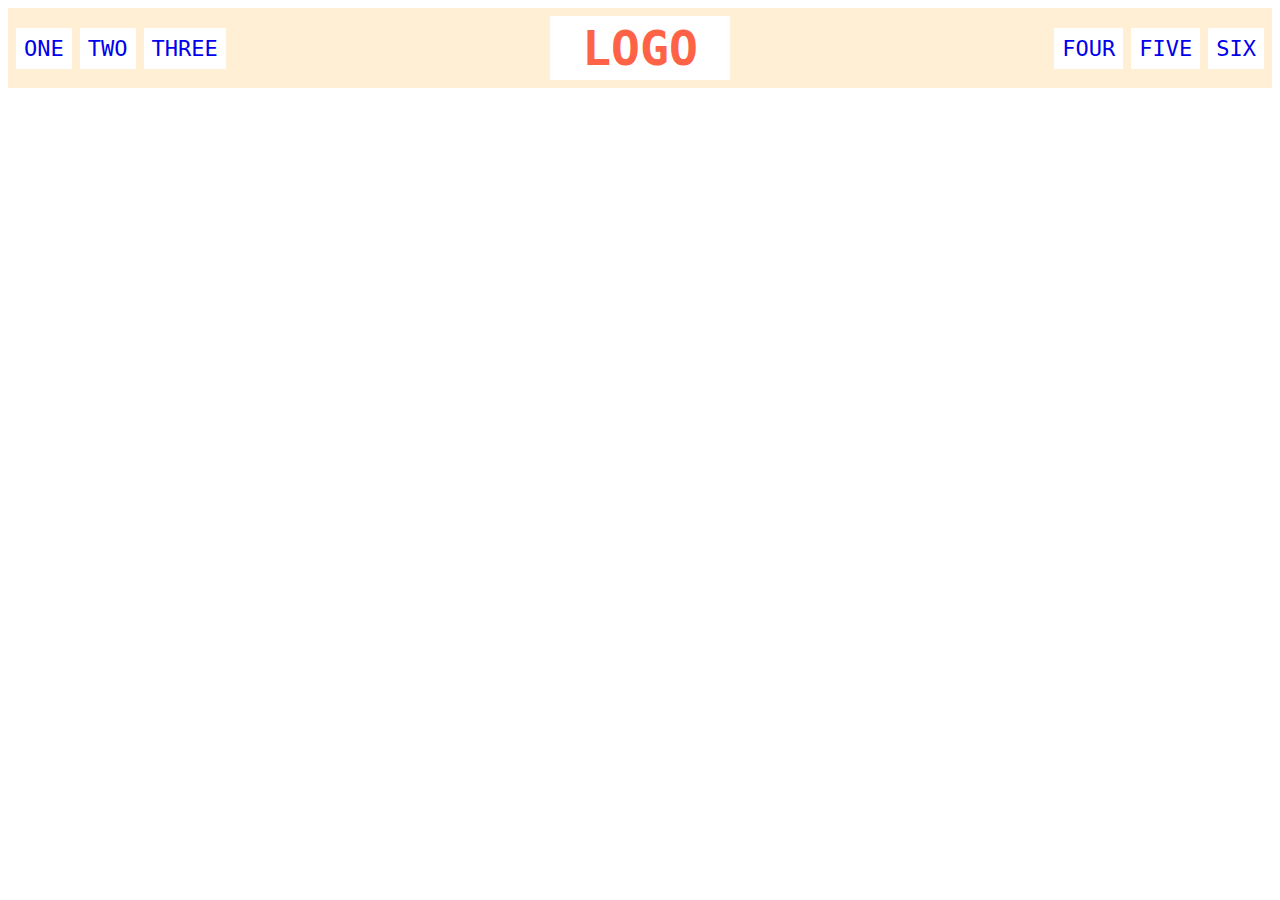
<file: basicheader/index.html>
<!DOCTYPE html>
<html lang="en">
  <head>
    <meta charset="UTF-8">
    <meta http-equiv="X-UA-Compatible" content="IE=edge">
    <meta name="viewport" content="width=device-width, initial-scale=1.0">
    <title>Flex Header</title>
    <link rel="stylesheet" href="style.css">
  </head>
  <body>
    <div class="header">
      <div class="left-links">
        <ul>
          <li><a href="#">ONE</a></li>
          <li><a href="#">TWO</a></li>
          <li><a href="#">THREE</a></li>
        </ul>
      </div>
      <div class="logo">LOGO</div>
      <div class="right-links">
        <ul>
          <li><a href="#">FOUR</a></li>
          <li><a href="#">FIVE</a></li>
          <li><a href="#">SIX</a></li>
        </ul>
      </div>
    </div>
  </body>
</html>
</file>
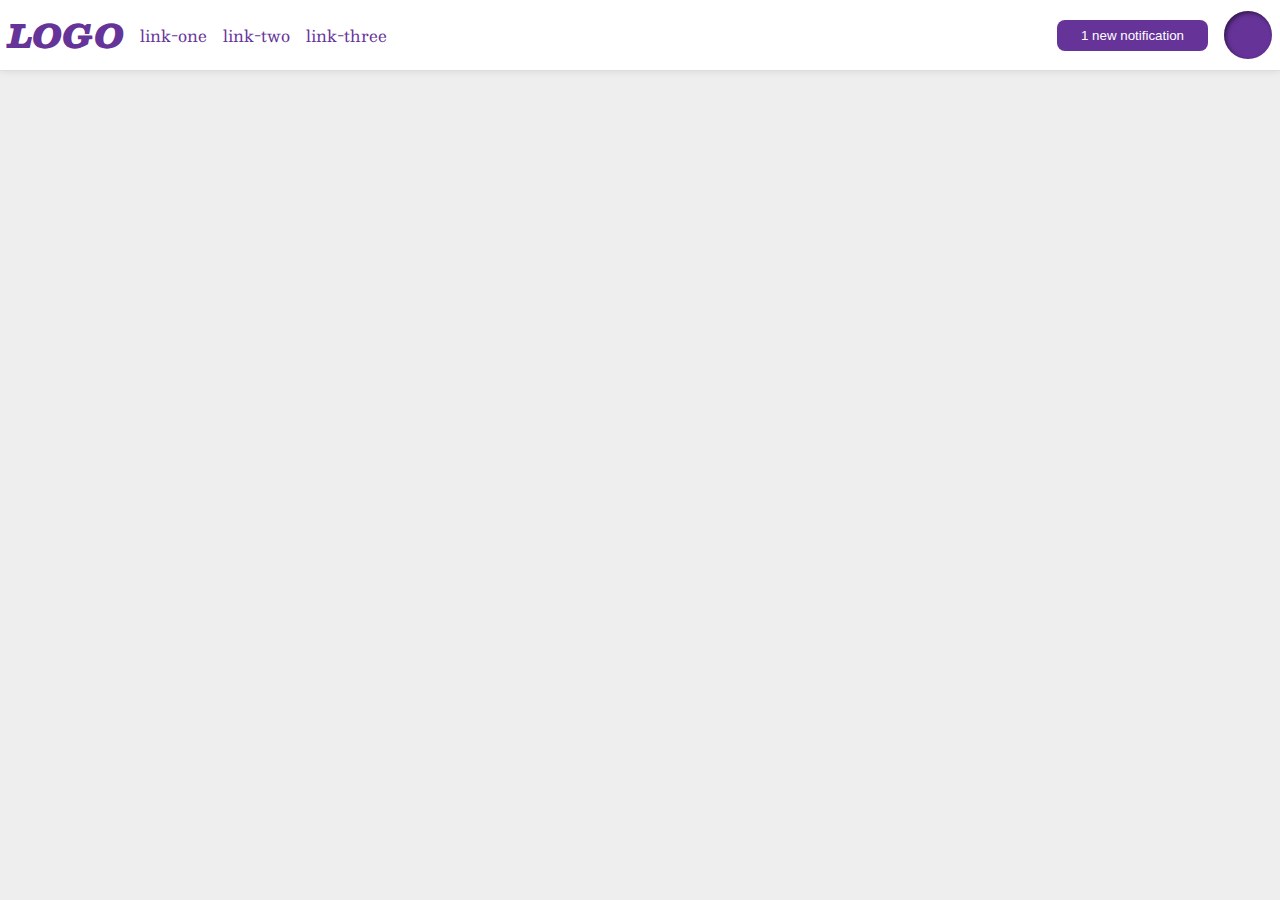
<file: basicheader2/index.html>
<!DOCTYPE html>
<html lang="en">
  <head>
    <meta charset="UTF-8">
    <meta http-equiv="X-UA-Compatible" content="IE=edge">
    <meta name="viewport" content="width=device-width, initial-scale=1.0">
    <title>Flex Header 2</title>
    <link rel="stylesheet" href="style.css">
  </head>
  <body>
    <div class="header">
        <div class="left">
      <div class="logo">
        LOGO
      </div>
      <ul class="links">
        <li><a href="google.com">link-one</a></li>
        <li><a href="google.com">link-two</a></li>
        <li><a href="google.com">link-three</a></li>
      </ul>
      </div>
      <div class="right">
      <button class="notifications">
        1 new notification
      </button>
    
      <div class="profile-image"></div>
    </div>
    </div>
  </body>
</html>
</file>
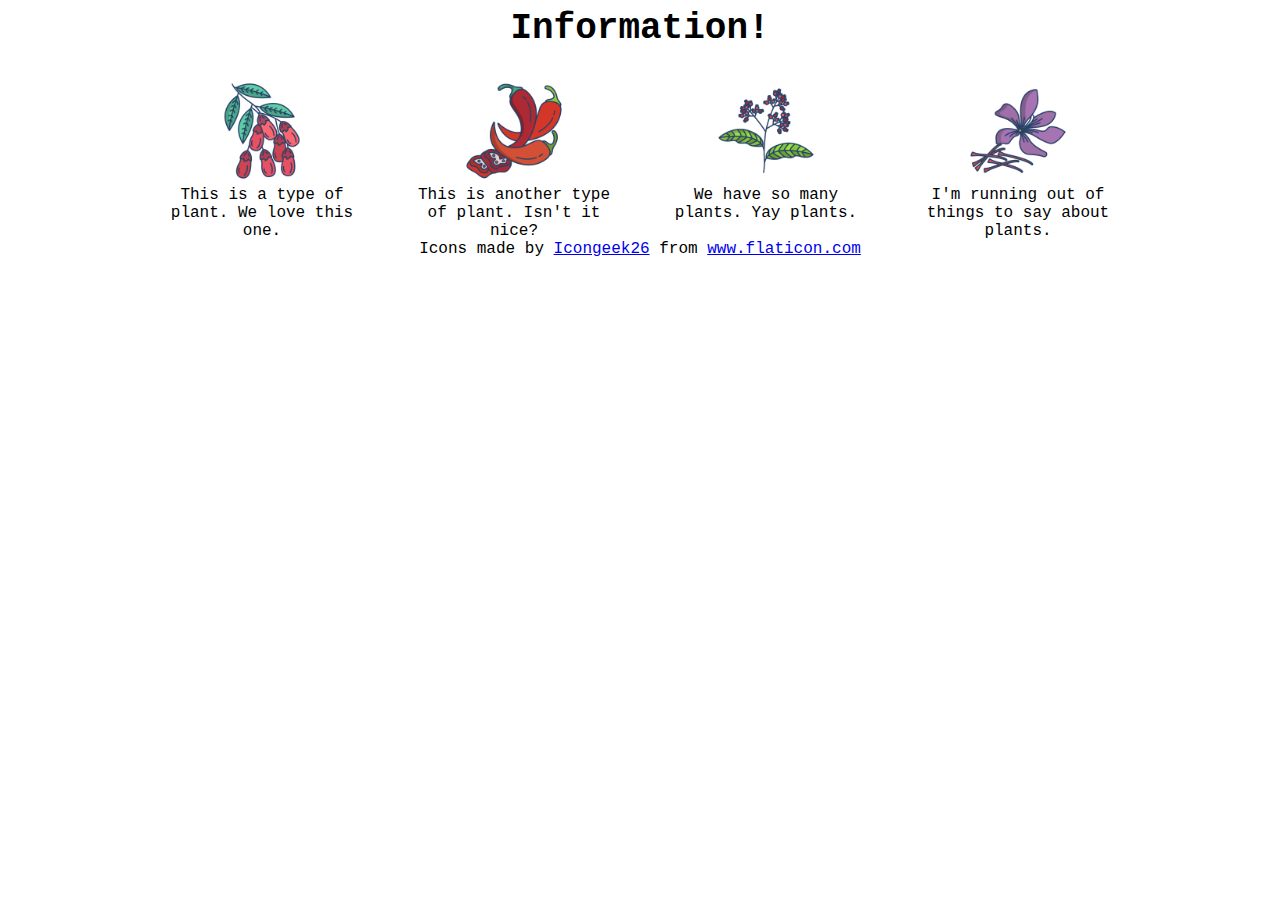
<file: commonfeatures/index.html>
<!DOCTYPE html>
<html lang="en">
  <head>
    <meta charset="UTF-8">
    <meta http-equiv="X-UA-Compatible" content="IE=edge">
    <meta name="viewport" content="width=device-width, initial-scale=1.0">
    <title>Information</title>
    <link rel="stylesheet" href="style.css">
  </head>
  <body>
    <div class="title">Information!</div>

    <div class="container">
        <div class="info">
         <img src="./images/barberry.png" alt="barberry">
         <div class="text">This is a type of plant. We love this one.</div>
        </div>
        <div class="info">
            <img src="./images/chilli.png" alt="chili">
            <div class="text">This is another type of plant. Isn't it nice?</div>
        </div>
         <div class="info">
          <img src="./images/pepper.png" alt="pepper">
          <div class="text">We have so many plants. Yay plants.</div>
        </div>
        <div class="info">
          <img src="./images/saffron.png" alt="saffron">
          <div class="text">I'm running out of things to say about plants.</div>
         </div>
    </div>
  
      <div>Icons made by <a href="https://www.flaticon.com/authors/icongeek26" title="Icongeek26">Icongeek26</a> from <a href="https://www.flaticon.com/" title="Flaticon">www.flaticon.com</a></div>
    </div>
  </body>
</html>
</file>
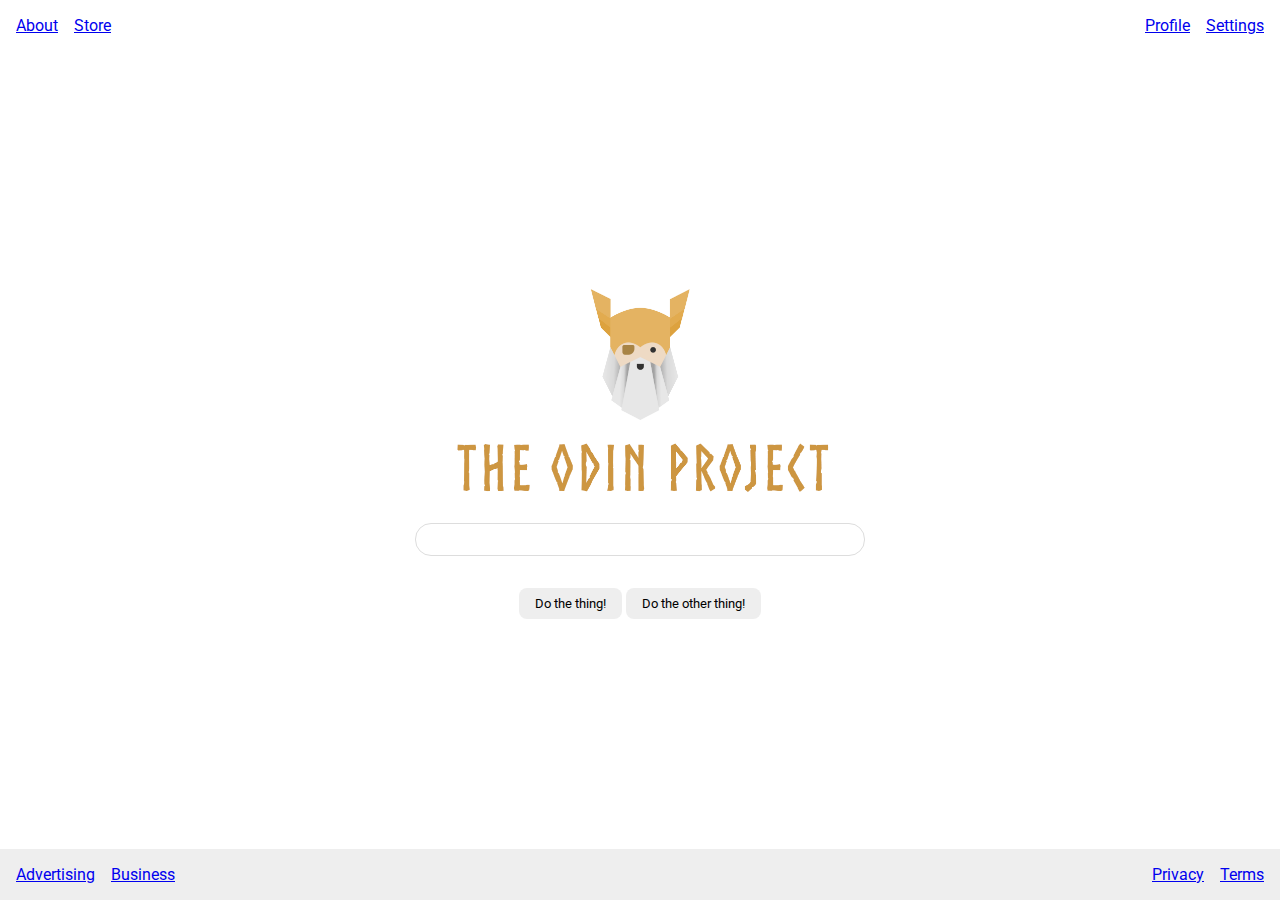
<file: flexlayout/index.html>
<!DOCTYPE html>
<html lang="en">
  <head>
    <meta charset="UTF-8">
    <meta http-equiv="X-UA-Compatible" content="IE=edge">
    <meta name="viewport" content="width=device-width, initial-scale=1.0">
    <title>LAYOUT</title>
    <link rel="stylesheet" href="./style.css">
  </head>
  <body>
    <div class="header">
      <ul class="left-links">
        <li><a href="#">About</a></li>
        <li><a href="#">Store</a></li>
      </ul>
      <ul class="right-links">
        <li><a href="#">Profile</a></li>
        <li><a href="#">Settings</a></li>
      </ul>
    </div>
    <div class="content">
      <img src="images/logo.png" alt="Project logo. Represents odin with the project name.">
      <div class="input">
        <input type="text">
      </div>
      <div class="buttons">
        <button>Do the thing!</button>
        <button>Do the other thing!</button>
      </div>
    </div>
    <div class="footer">
      <ul class="left-links">
        <li><a href="#">Advertising</a></li>
        <li><a href="#">Business</a></li>
      </ul>
      <ul class="right-links">
        <li><a href="#">Privacy</a></li>
        <li><a href="#">Terms</a></li>
      </ul>
    </div>
  </body>
</html>
</file>
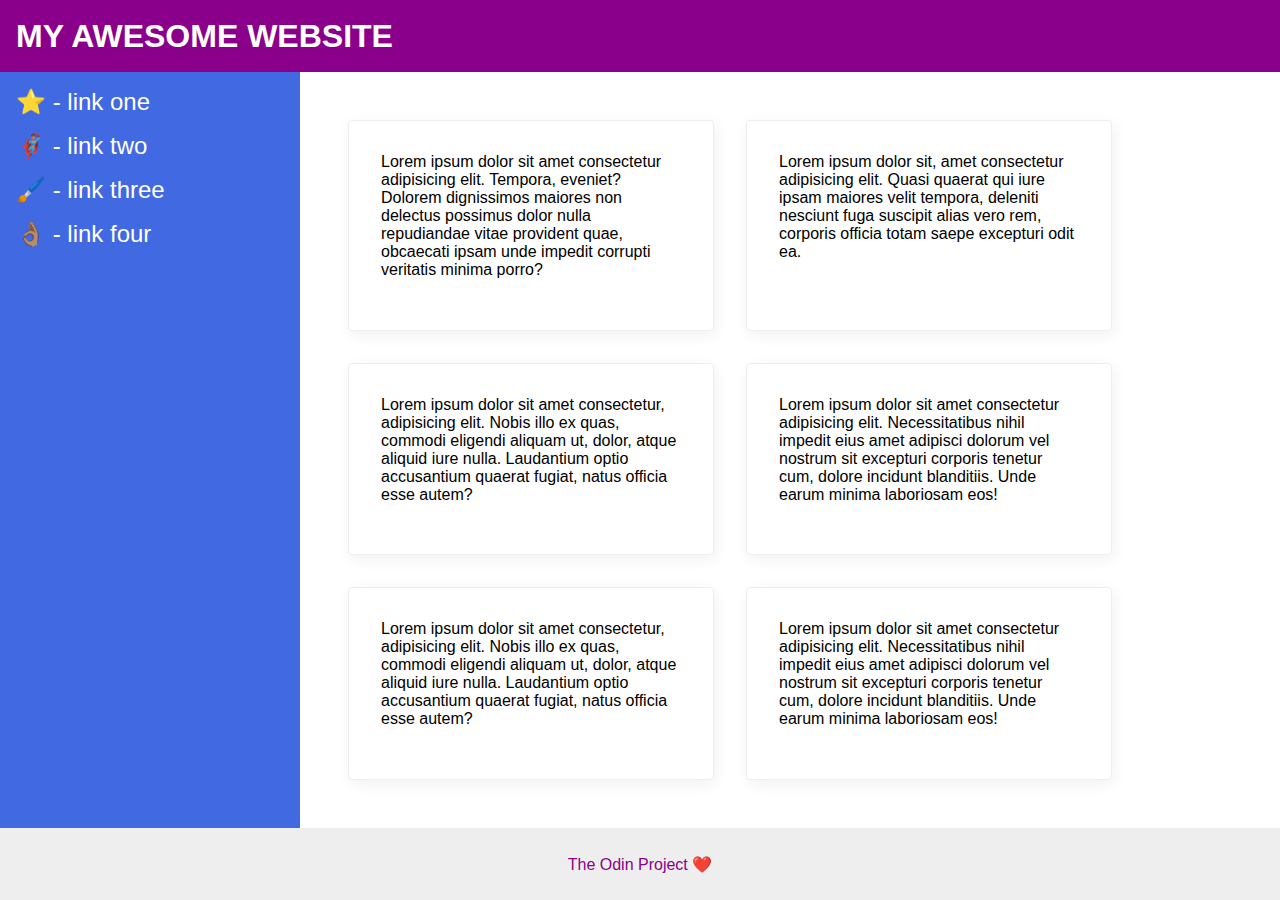
<file: flexlayout2/index.html>
<!DOCTYPE html>
<html lang="en">
  <head>
    <meta charset="UTF-8">
    <meta http-equiv="X-UA-Compatible" content="IE=edge">
    <meta name="viewport" content="width=device-width, initial-scale=1.0">
    <title>The Holy Grail</title>
    <link rel="stylesheet" href="style.css">
  </head>
  <body>
    <div class="header">
      MY AWESOME WEBSITE
    </div>
    <div class="body">
    <div class="sidebar">
      <ul>
        <li><a href="#">⭐ - link one</a></li>
        <li><a href="#">🦸🏽‍♂️ - link two</a></li>
        <li><a href="#">🖌️ - link three</a></li>
        <li><a href="#">👌🏽 - link four</a></li>
      </ul>
    </div>
    <div class="container">
    <div class="card">Lorem ipsum dolor sit amet consectetur adipisicing elit. Tempora, eveniet? Dolorem dignissimos maiores non delectus possimus dolor nulla repudiandae vitae provident quae, obcaecati ipsam unde impedit corrupti veritatis minima porro?</div>
    <div class="card">Lorem ipsum dolor sit, amet consectetur adipisicing elit. Quasi quaerat qui iure ipsam maiores velit tempora, deleniti nesciunt fuga suscipit alias vero rem, corporis officia totam saepe excepturi odit ea.</div>
    <div class="card">Lorem ipsum dolor sit amet consectetur, adipisicing elit. Nobis illo ex quas, commodi eligendi aliquam ut, dolor, atque aliquid iure nulla. Laudantium optio accusantium quaerat fugiat, natus officia esse autem?</div>
    <div class="card">Lorem ipsum dolor sit amet consectetur adipisicing elit. Necessitatibus nihil impedit eius amet adipisci dolorum vel nostrum sit excepturi corporis tenetur cum, dolore incidunt blanditiis. Unde earum minima laboriosam eos!</div>
    <div class="card">Lorem ipsum dolor sit amet consectetur, adipisicing elit. Nobis illo ex quas, commodi eligendi aliquam ut, dolor, atque aliquid iure nulla. Laudantium optio accusantium quaerat fugiat, natus officia esse autem?</div>
    <div class="card">Lorem ipsum dolor sit amet consectetur adipisicing elit. Necessitatibus nihil impedit eius amet adipisci dolorum vel nostrum sit excepturi corporis tenetur cum, dolore incidunt blanditiis. Unde earum minima laboriosam eos!</div>
    </div>
   </div>
    <div class="footer">
      The Odin Project ❤️
    </div>
  </body>
</html>
</file>
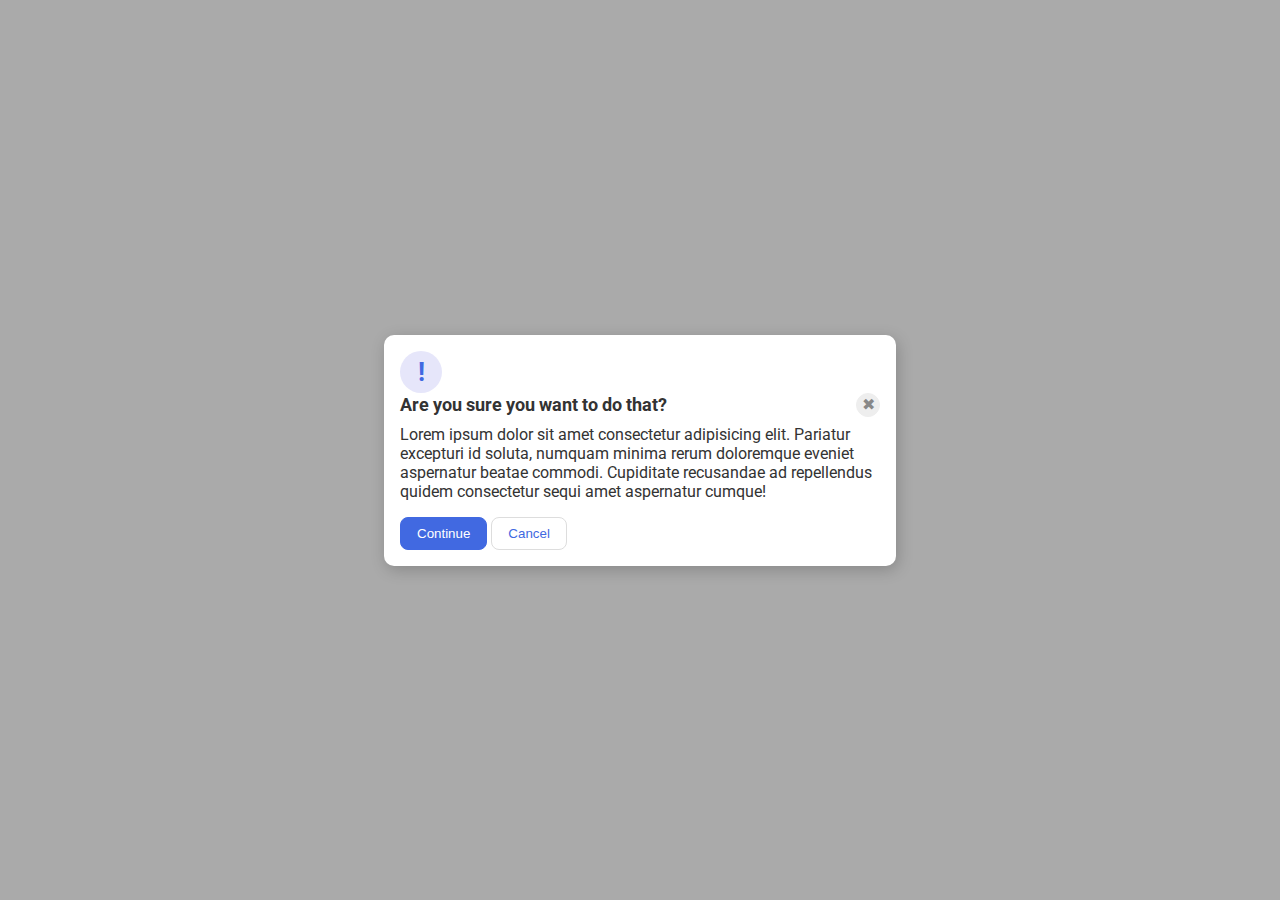
<file: flexmodal/index.html>
<!DOCTYPE html>
<html lang="en">
  <head>
    <meta charset="UTF-8">
    <meta http-equiv="X-UA-Compatible" content="IE=edge">
    <meta name="viewport" content="width=device-width, initial-scale=1.0">
    <link rel="stylesheet" href="style.css">
    <title>Modal</title>
  </head>
  <body>
    <div class="modal">
      <div class="icon">!</div>
      <div class="container">
      <div class="header">Are you sure you want to do that?
      <button class="close-button">✖</button>
      </div>
      <div class="text">Lorem ipsum dolor sit amet consectetur adipisicing elit. Pariatur excepturi id soluta, numquam minima rerum doloremque eveniet aspernatur beatae commodi. Cupiditate recusandae ad repellendus quidem consectetur sequi amet aspernatur cumque!</div>
      <button class="continue">Continue</button>
      <button class="cancel">Cancel</button>
      </div>
    </div>
  </body>
</html>
</file>
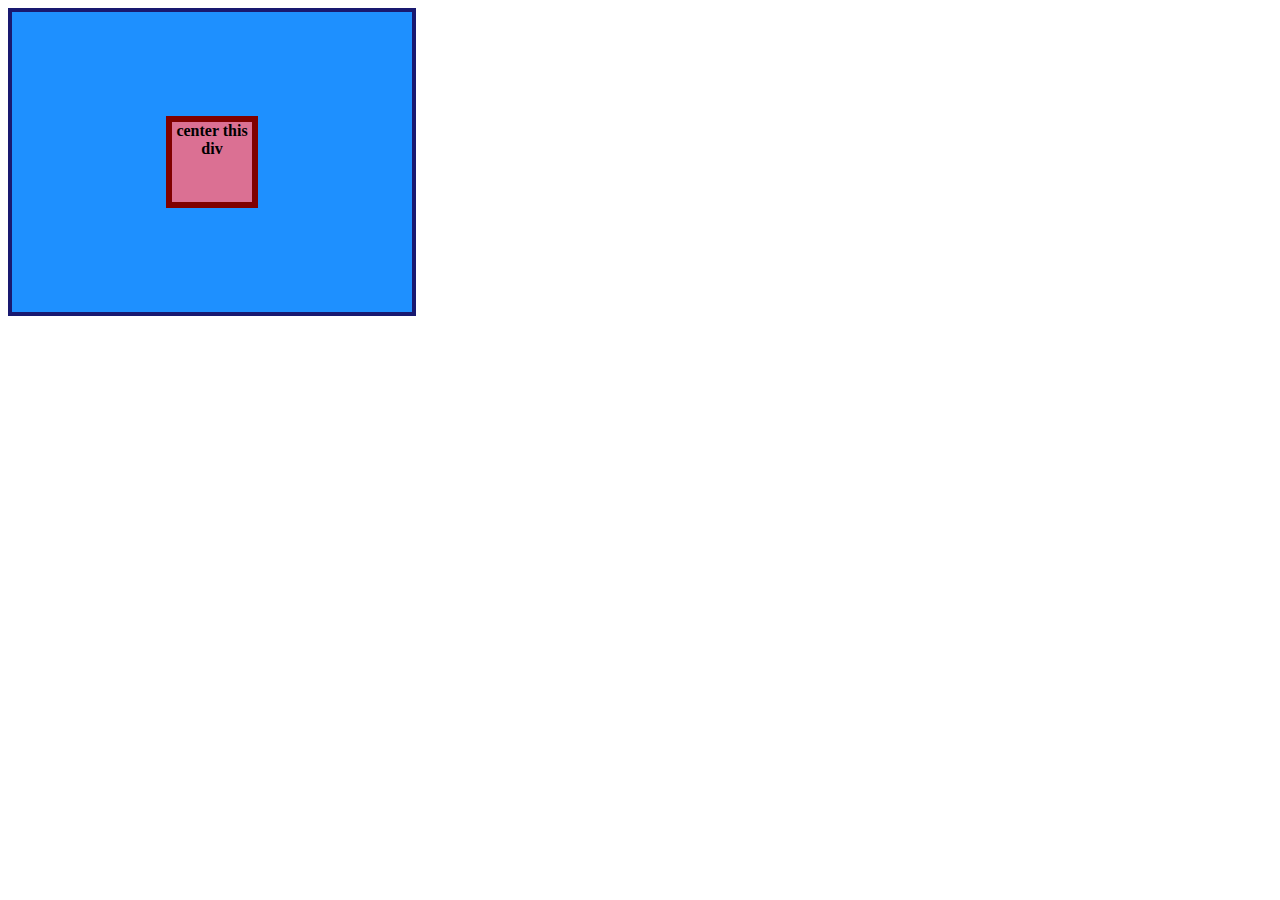
<file: flex-center/flexbox.html>
<!DOCTYPE html>
<html lang="en">
  <head>
    <meta charset="UTF-8">
    <meta http-equiv="X-UA-Compatible" content="IE=edge">
    <meta name="viewport" content="width=device-width, initial-scale=1.0">
    <title>CENTER THIS DIV</title>
    <link rel="stylesheet" href="style.css">
  </head>
  <body>
    <div class="container">
      <div class="box">center this div</div>
    </div>
  </body>
</html>
</file>
<file: basicheader/style.css>
.header  {
    font-family: monospace;
    background: papayawhip;
    display: flex;
    justify-content: space-between;
    align-items: center;
    padding: 8px;
  }
  
  .logo {
    font-size: 48px;
    font-weight: 900;
    color: tomato;
    background: white;
    padding: 4px 32px;
  }
  
  ul {
    list-style-type: none;
    display: flex;
    margin: 0;
    padding: 0;
    gap: 8px;
  }
  
  a {
    font-size: 22px;
    background: white;
    padding: 8px;
    text-decoration: none;
  }
</file>
<file: basicheader2/style.css>
/* this is some magical font-importing.  
you'll learn about it later. */
@import url('https://fonts.googleapis.com/css2?family=Besley:ital,wght@0,400;1,900&display=swap');

body {
  margin: 0;
  background: #eee;
  font-family: Besley, serif;
}

.header {
  background: white;
  border-bottom: 1px solid #ddd;
  box-shadow: 0 0 8px rgba(0,0,0,.1);
  display: flex;
  justify-content: space-between;
  padding: 8px;
}

.profile-image {
  background: rebeccapurple;
  box-shadow: inset 2px 2px 4px rgba(0,0,0,.5);
  border-radius: 50%;
  width: 48px;
  height:  48px;
}

.logo {
  color: rebeccapurple;
  font-size: 32px;
  font-weight: 900;
  font-style: italic;
}

button {
  border: none;
  border-radius: 8px;
  background: rebeccapurple;
  color: white;
  padding: 8px 24px;
}

a {
  /* this removes the line under our links */
  text-decoration: none;
  color: rebeccapurple;
}

ul {
  list-style-type: none;
  display: flex;
  margin: 0;
  padding: 0;
  gap: 16px;
}

.left, .right {
    display: flex;
    align-items: center;
    gap: 16px;

}
</file>
<file: commonfeatures/style.css>
body {
    font-family: 'Courier New', Courier, monospace;
    text-align: center;
  }
  
  img {
    width: 100px;
    height: 100px;
  }

  .container {
    display: flex;
    justify-content: center;
    gap: 52px;
  }
  
  .title {
    font-size: 36px;
    font-weight: 900;
    margin-bottom: 32px;
  }
  
  .info {
    max-width: 200px;
  }
  /* do not edit this footer */
  .footer {
    position: fixed;
    bottom: 0;
    left: 0;
    right: 0;
    height: 52px;
    display: flex;
    align-items: center;
    justify-content: center;
    background: #eee;
  }
</file>
<file: flexlayout/style.css>
@import url('https://fonts.googleapis.com/css2?family=Roboto:wght@400;700&display=swap');

body {
  height: 100vh;
  margin: 0;
  overflow: hidden;
  font-family: Roboto, sans-serif;
  display: flex;
  flex-direction: column;

}

.content {
    display: flex;
    justify-content: center;
    align-items: center;
    flex: 1;
    flex-direction: column;
    gap: 16px;
}

img {
  width: 600px;
}

button {
  font-family: Roboto, sans-serif;
  border: none;
  border-radius: 8px;
  background: #eee;
  padding: 8px 16px;
}

input {
  border: 1px solid #ddd;
  border-radius: 16px;
  padding: 8px 24px;
  width: 400px;
  margin-bottom: 16px;
}

.footer {
    background: #eee
}

ul {
    display: flex;
    list-style: none;
    margin: 0;
    padding: 0;
    gap: 16px;
}

.header,
.footer {
    display: flex;
    justify-content: space-between;
    padding: 16px;
}
</file>
<file: flexlayout2/style.css>
body {
    font-family: -apple-system, BlinkMacSystemFont, 'Segoe UI', Roboto, Oxygen, Ubuntu, Cantarell, 'Open Sans', 'Helvetica Neue', sans-serif;
    margin: 0;
    min-height: 100vh;
    display: flex;
    flex-direction: column;
  }

  .body {
    display: flex;
    flex: 1;
  }
  
  .header {
    height: 72px;
    background: darkmagenta;
    color: white;
    align-items: center;
    display: flex;
    padding: 0 16px;
    font-size: 32px;
    font-weight: 900;
  }
  
  .footer {
    height: 72px;
    background: #eee;
    color: darkmagenta;
    display: flex;
    align-items: center;
    justify-content: center;
  }

  .container {
    padding: 32px;
    display: flex;
    flex-wrap: wrap;
  }

  
  .sidebar {
    width: 300px;
    background: royalblue;
    box-sizing: border-box;
    flex-shrink: 0;
    padding: 16px;
  }
  
  .card {
    border: 1px solid #eee;
    box-shadow: 2px 4px 16px rgba(0,0,0,.06);
    border-radius: 4px;
    padding: 32px;
    margin: 16px;
    width: 300px;
  }

  ul {
    list-style-type: none;
    margin: 0;
    padding: 0;
  }

  li {
    margin-bottom: 16px;
  }

  a {
    color: white;
    text-decoration: none;
    font-size: 24px;
  }
</file>
<file: flexmodal/style.css>
@import url('https://fonts.googleapis.com/css2?family=Roboto:wght@400;700&display=swap');

html, body {
  height: 100%;
}

body {
  font-family: Roboto, sans-serif;
  margin: 0;
  background: #aaa;
  color: #333;
  /* I'll give you this one for free lol */
  display: flex;
  align-items: center;
  justify-content: center;
}

.modal {
  background: white;
  width: 480px;
  border-radius: 10px;
  box-shadow: 2px 4px 16px rgba(0,0,0,.2);\
  display: flex;
  padding: 16px;
  gap: 16px;
}

.icon {
  color: royalblue;
  font-size: 26px;
  font-weight: 700;
  background: lavender;
  width: 42px;
  height: 42px;
  border-radius: 50%;
  display: flex;
  align-items: center;
  justify-content: center;
  flex-shrink: 0;
}

.close-button {
  background: #eee;
  border-radius: 50%;
  color: #888;
  font-weight: 400;
  font-size: 16px;
  height: 24px;
  width: 24px;
  display: flex;
  align-items: center;
  justify-content: center;
  border: 1px solid #eee;
  padding: 0;
}

button {
  cursor: pointer;
  padding: 8px 16px;
  border-radius: 8px;
}

button.continue {
  background: royalblue;
  border: 1px solid royalblue;
  color: white;
}

button.cancel {
  background: white;
  border: 1px solid #ddd;
  color: royalblue;
}

.header {
    display: flex;
    align-items: center;
    justify-content: space-between;
    font-size: 18px;
    font-weight: 700;
    margin-bottom: 8px;
}

.text {
    margin-bottom: 16px;
}
</file>
<file: flex-center/style.css>
.container {
    background: dodgerblue;
    border: 4px solid midnightblue;
    width: 400px;
    height: 300px;
    display: flex;
    justify-content: center;
    align-items: center;
  }
  
  .box {
    background: palevioletred;
    font-weight: bold;
    text-align: center;
    border: 6px solid maroon;
    width: 80px;
    height: 80px;
    
  }
</file>
